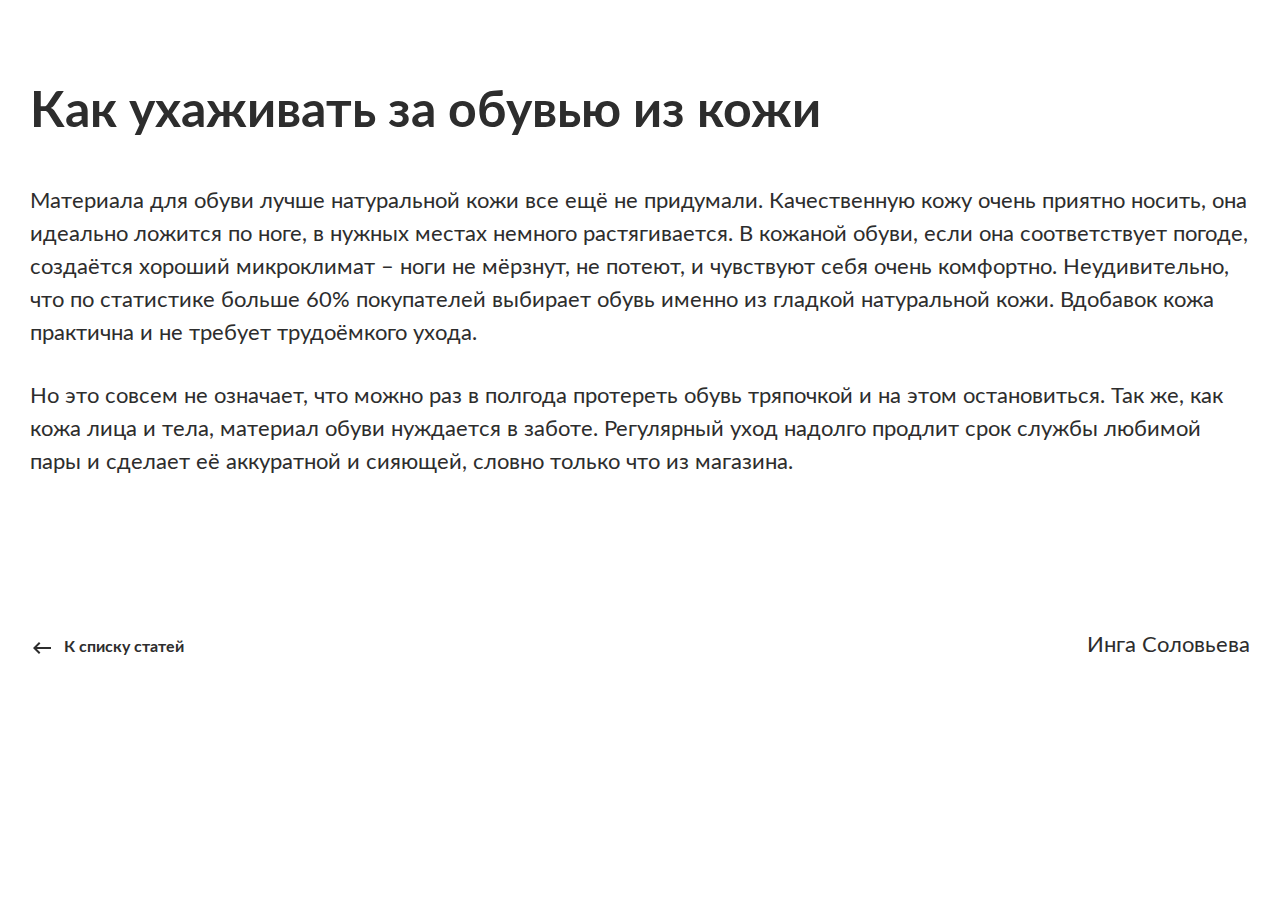
<file: article.html>
<!DOCTYPE html>
<html lang="ru">
<head>
    <meta charset="UTF-8">
    <meta name="viewport" content="width=device-width, initial-scale=1.0">

    <link rel="preload" href="fonts/lato-regular.woff2" as="font" type="font/woff2" crossorigin>
    <link rel="preload" href="fonts/lato-bold.woff2" as="font" type="font/woff2" crossorigin>

    <title>ShopOnline</title>

    <link rel="stylesheet" href="css/normalize.css">
    <link rel="stylesheet" href="css/global.css">
    <link rel="stylesheet" href="css/article.css">
</head>
<body>
    <article class="article">
        <div class="container">
            <h1 class="article__title">Как ухаживать за обувью из кожи</h1>
            <p class="article__text">Материала для обуви лучше натуральной кожи все ещё не придумали. Качественную кожу очень приятно носить, она идеально ложится по ноге, в нужных местах немного растягивается. В кожаной обуви, если она соответствует погоде, создаётся хороший микроклимат – ноги не мёрзнут, не потеют, и чувствуют себя очень комфортно. Неудивительно, что по статистике больше 60% покупателей выбирает обувь именно из гладкой натуральной кожи. Вдобавок кожа практична и не требует трудоёмкого ухода.</p>
            <p class="article__text">Но это совсем не означает, что можно раз в полгода протереть обувь тряпочкой и на этом остановиться. Так же, как кожа лица и тела, материал обуви нуждается в заботе. Регулярный уход надолго продлит срок службы любимой пары и сделает её аккуратной и сияющей, словно только что из магазина.</p>
            <div class="article__block">
                <a class="article__back" href="#">К списку статей</a>
                <p class="article__author">Инга Соловьева</p>
            </div>
        </div>
    </article>    
</body>
</html>
</file>
<file: css/global.css>
@font-face {
    font-family: lato;
    src:local("Lato Regular"), local("Lato-Regular"), url("../fonts/lato-regular.woff2") format("woff2"),
    url("../fonts/lato-regular.woff") format("woff");
    font-weight:400;
    font-display: swap;
}

@font-face {
    font-family: lato;
    src:local("Lato Bold"), local("Lato-Bold"), url("../fonts/lato-bold.woff2") format("woff2"),
    url("../fonts/lato-bold.woff") format("woff");
    font-weight:700;
    font-display: swap;
}

html {
    position: relative;
    box-sizing: border-box;
}

*,
*::before,
*::after {
    box-sizing: inherit;
}

body {
    color: #2D2D2D;
    font-family: Lato;
    font-size: 22px;
    font-style: normal;
    font-weight: 400;
    line-height: 150%;
}

img, svg {
    max-width: 100%;
    max-height: 100%;
    height: auto;
}


button {
    padding: 0;
    cursor: pointer;
    border: none;
    background-color: transparent;
}

a {
    text-decoration: none;
    color: inherit;
}

ul {
    list-style: none;
    padding: 0;
    margin: 0;
}

h1,
h2,
h3,
p,
figure,
fieldset {
    margin: 0;
}

iframe {
    border: none;
}

/*
Доступно скрываю элементы
*/

.visually-hidden {
    position: fixed;
    transform: scale(0);
}


/*
Пример контейнера

Если контейнер 1180px по макету,
то для max-width прибавляем паддинги 30px*2, 
в итоге 1240px
Чтобы контент не прижимался к краям экрана
*/

.container {
    max-width: 1830px;
    padding: 0 30px;
    margin: 0 auto;
}
</file>
<file: css/article.css>
.article {
    padding: 80px 0;
   /* margin: 0 auto;*/
}

.article__title {
    margin: 0 0 40px;
    font-size: 50px;
    font-weight: 700;
    line-height: 130%;
}

.article__text {
    margin: 0 0 30px;
}

.article__text:last-child {
    margin: 0;
}

.article__block {
    vertical-align: middle;
    padding-top: 120px;
}

.article__back {
    margin: 0;
    display: inline-block;
    font-size: 16px;
    font-weight: 700;
    color:#2D2D2D;
    text-decoration: none;
}

.article__back:before {
    display: inline-block;
    content:url('../img/keyboard_backspace.svg');
    width: 24px;
    height:24px;
    vertical-align: middle;
    margin-right: 10px;
}

.article__author {
    margin: 0;
    display: inline-block;
    float: right;
}
</file>
